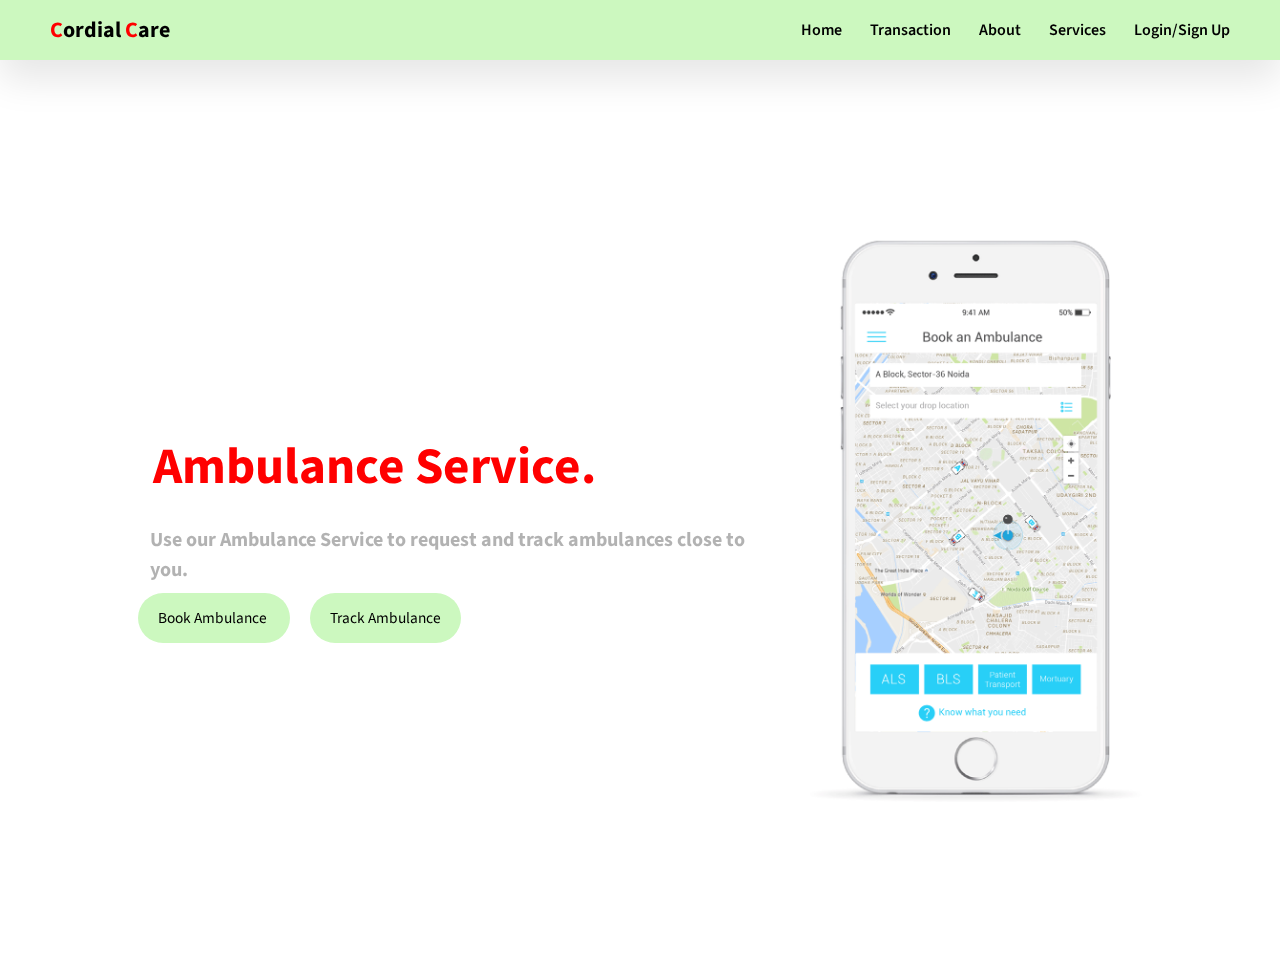
<file: src/ambulance.html>
<!DOCTYPE html>
<html lang="en">

<head>
    <meta charset="UTF-8">
    <meta http-equiv="X-UA-Compatible" content="IE=edge">
    <meta name="viewport" content="width=device-width, initial-scale=1.0">
    <link rel="stylesheet" href="./style1.css">
    <link href="https://fonts.googleapis.com/css2?family=Source+Sans+Pro:wght@400;600&display=swap" rel="stylesheet">
    <link href="https://unpkg.com/aos@2.3.1/dist/aos.css" rel="stylesheet">
    <title>Ambulance Service</title>
</head>

<body>
    <!-- navbar -->
    <div class="nav">
        <div class="logo">
            <h4><span class="myClass">C</span>ordial <span class="myClass">C</span>are</h4>
        </div>
        <div class="links">
                <a href="../index.html" class="mainlink">Home</a>
                <a href="#" class="mainlink">Transaction</a>
                <a href="team/team.html" class="mainlink" >About</a>
                <a href="#" class="mainlink">Services</a>
                <a href="../Login-Signup-main/index.html" class="mainlink">Login/Sign Up</a>
            </div>
    </div>

    <!-- banner -->
    <div class="landing">
        <div class="landingText" data-aos="fade-up" data-aos-duration="1000">
            <h1><span style="color:red; padding-left: 25px">Ambulance Service.</span></h1>
            <h3 class="myHead">Use our Ambulance Service to request and track ambulances close to you.</h3>
            <span class="btn ambuClass">
                <a href="#">Book Ambulance</a>
            </span>
            <span class="btn ambuClass">
                <a href="#">Track Ambulance</a>
            </span>
        </div>
        <div class="landingImage" data-aos="fade-down" data-aos-duration="2000">
            <img src="img/Ambu2.png" alt="">
        </div>
    </div>


    <script src="https://unpkg.com/aos@2.3.1/dist/aos.js"></script>
    <script>
        AOS.init();
    </script>
</body>

</html>
</file>
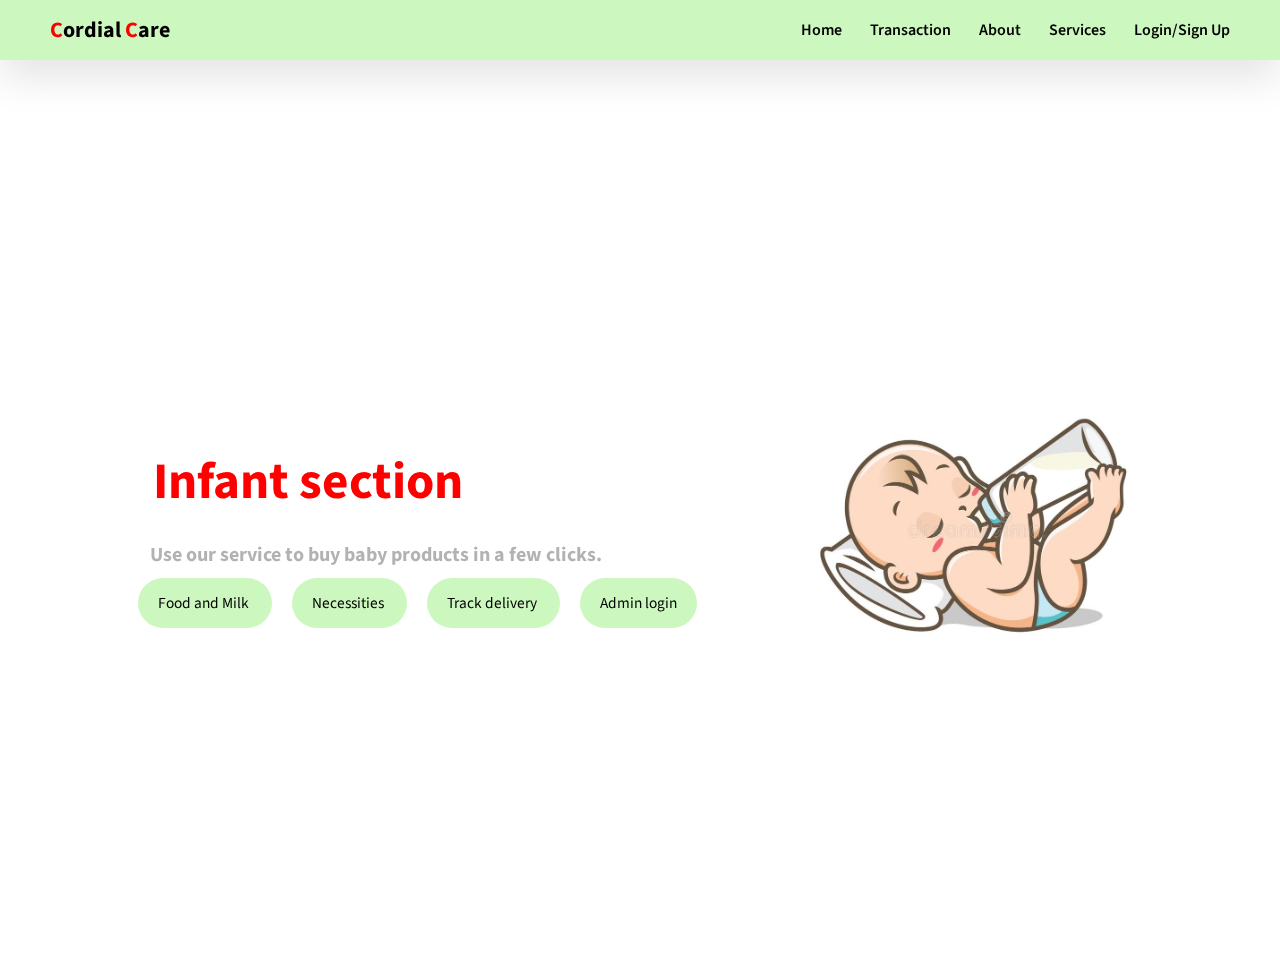
<file: src/baby1.html>
<!DOCTYPE html>
<html lang="en">

<head>
    <meta charset="UTF-8">
    <meta http-equiv="X-UA-Compatible" content="IE=edge">
    <meta name="viewport" content="width=device-width, initial-scale=1.0">
    <link rel="stylesheet" href="./baby.css">
    <link href="https://fonts.googleapis.com/css2?family=Source+Sans+Pro:wght@400;600&display=swap" rel="stylesheet">
    <link href="https://unpkg.com/aos@2.3.1/dist/aos.css" rel="stylesheet">
    <title>Ambulance Service</title>
</head>

<body>
    <!-- navbar -->
    <div class="nav">
        <div class="logo">
            <h4><span class="myClass">C</span>ordial <span class="myClass">C</span>are</h4>
        </div>
        <div class="links">
                <a href="../index.html" class="mainlink">Home</a>
                <a href="#" class="mainlink">Transaction</a>
                <a href="team/team.html" class="mainlink" >About</a>
                <a href="#" class="mainlink">Services</a>
                <a href="../Login-Signup-main/index.html" class="mainlink">Login/Sign Up</a>
            </div>
    </div>

    <!-- banner -->
    <div class="landing">
        <div class="landingText" data-aos="fade-up" data-aos-duration="1000">
            <h1><span style="color:red; padding-left: 25px">Infant section</span></h1>
            <h3 class="myHead">Use our service to buy baby products in a few clicks. </h3>
            <span class="btn ambuClass">
                <a href="food_availability.html">Food and Milk</a>
            </span>
            <span class="btn ambuClass">
                <a href="necessity_availability.html">Necessities</a>
            </span>
            <span class="btn ambuClass">
                <a href="#">Track delivery</a>
            </span>
            <span class="btn ambuClass">
                <a href="Admin/Admin_login.html">Admin login</a>
            </span>
        </div>
        <div class="landingImage" data-aos="fade-down" data-aos-duration="2000">
            <img src="img/baby.jpeg" alt="">
        </div>
    </div>

    


    <script src="https://unpkg.com/aos@2.3.1/dist/aos.js"></script>
    <script>
        AOS.init();
    </script>
</body>

</html>
</file>
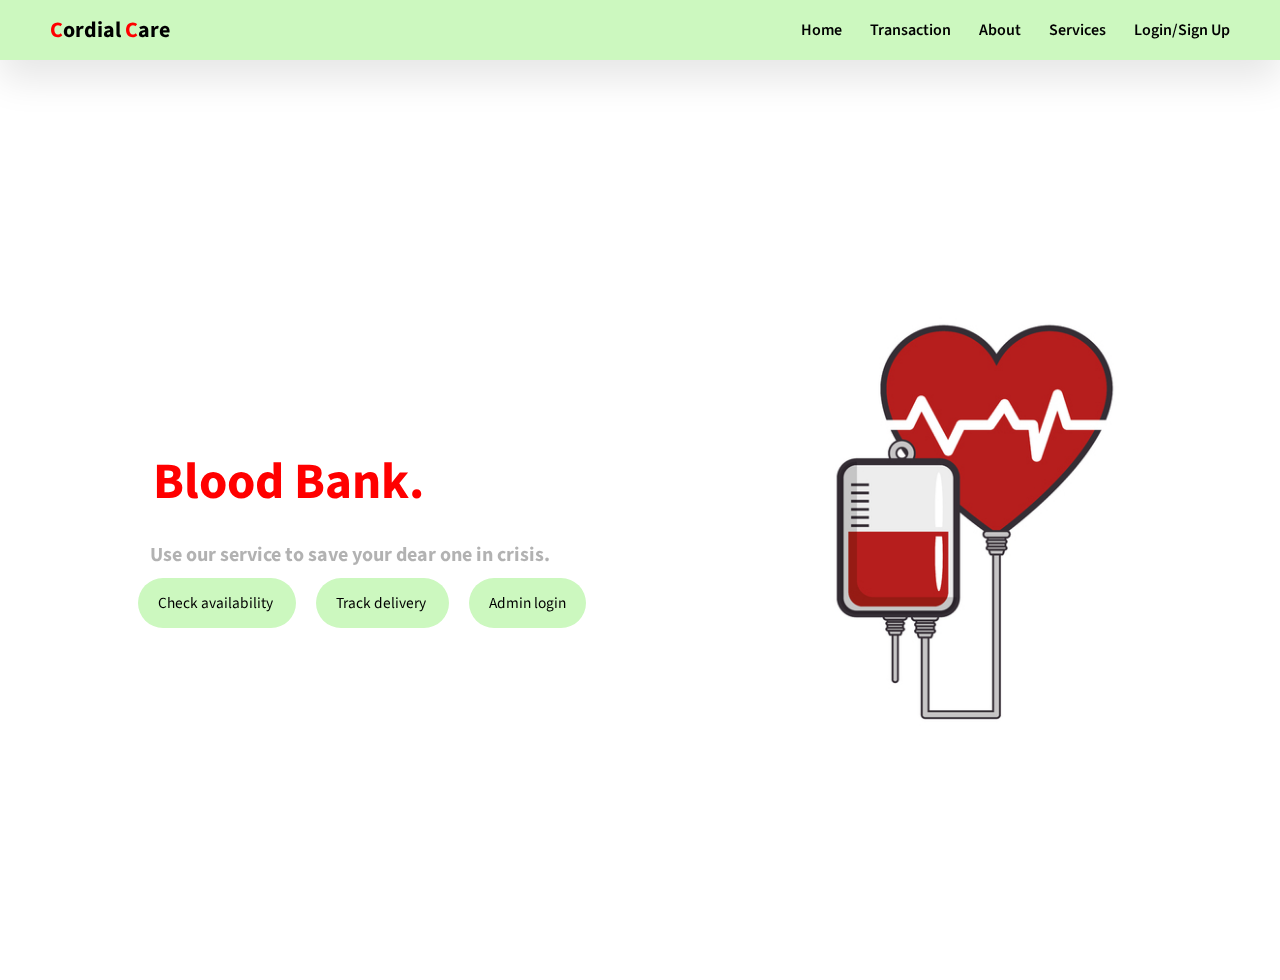
<file: src/blood.html>
<!DOCTYPE html>
<html lang="en">

<head>
    <meta charset="UTF-8">
    <meta http-equiv="X-UA-Compatible" content="IE=edge">
    <meta name="viewport" content="width=device-width, initial-scale=1.0">
    <link rel="stylesheet" href="./style1.css">
    <link href="https://fonts.googleapis.com/css2?family=Source+Sans+Pro:wght@400;600&display=swap" rel="stylesheet">
    <link href="https://unpkg.com/aos@2.3.1/dist/aos.css" rel="stylesheet">
    <title>Ambulance Service</title>
</head>

<body>
    <!-- navbar -->
    <div class="nav">
        <div class="logo">
            <h4><span class="myClass">C</span>ordial <span class="myClass">C</span>are</h4>
        </div>
        <div class="links">
                <a href="../index.html" class="mainlink">Home</a>
                <a href="#" class="mainlink">Transaction</a>
                <a href="team/team.html" class="mainlink" >About</a>
                <a href="#" class="mainlink">Services</a>
                <a href="../Login-Signup-main/index.html" class="mainlink">Login/Sign Up</a>
            </div>
    </div>

    <!-- banner -->
    <div class="landing">
        <div class="landingText" data-aos="fade-up" data-aos-duration="1000">
            <h1><span style="color:red; padding-left: 25px">Blood Bank.</span></h1>
            <h3 class="myHead">Use our service to save your dear one in crisis.</h3>
            <span class="btn ambuClass">
                <a href="Availability_blood.html">Check availability</a>
            </span>
            <span class="btn ambuClass">
                <a href="#">Track delivery</a>
            </span>
            <span class="btn ambuClass">
                <a href="Admin/Admin_login.html">Admin login</a>
            </span>
        </div>
        <div class="landingImage" data-aos="fade-down" data-aos-duration="2000">
            <img src="img/Blood Bank3.jpg" alt="">
        </div>
    </div>

    


    <script src="https://unpkg.com/aos@2.3.1/dist/aos.js"></script>
    <script>
        AOS.init();
    </script>
</body>

</html>
</file>
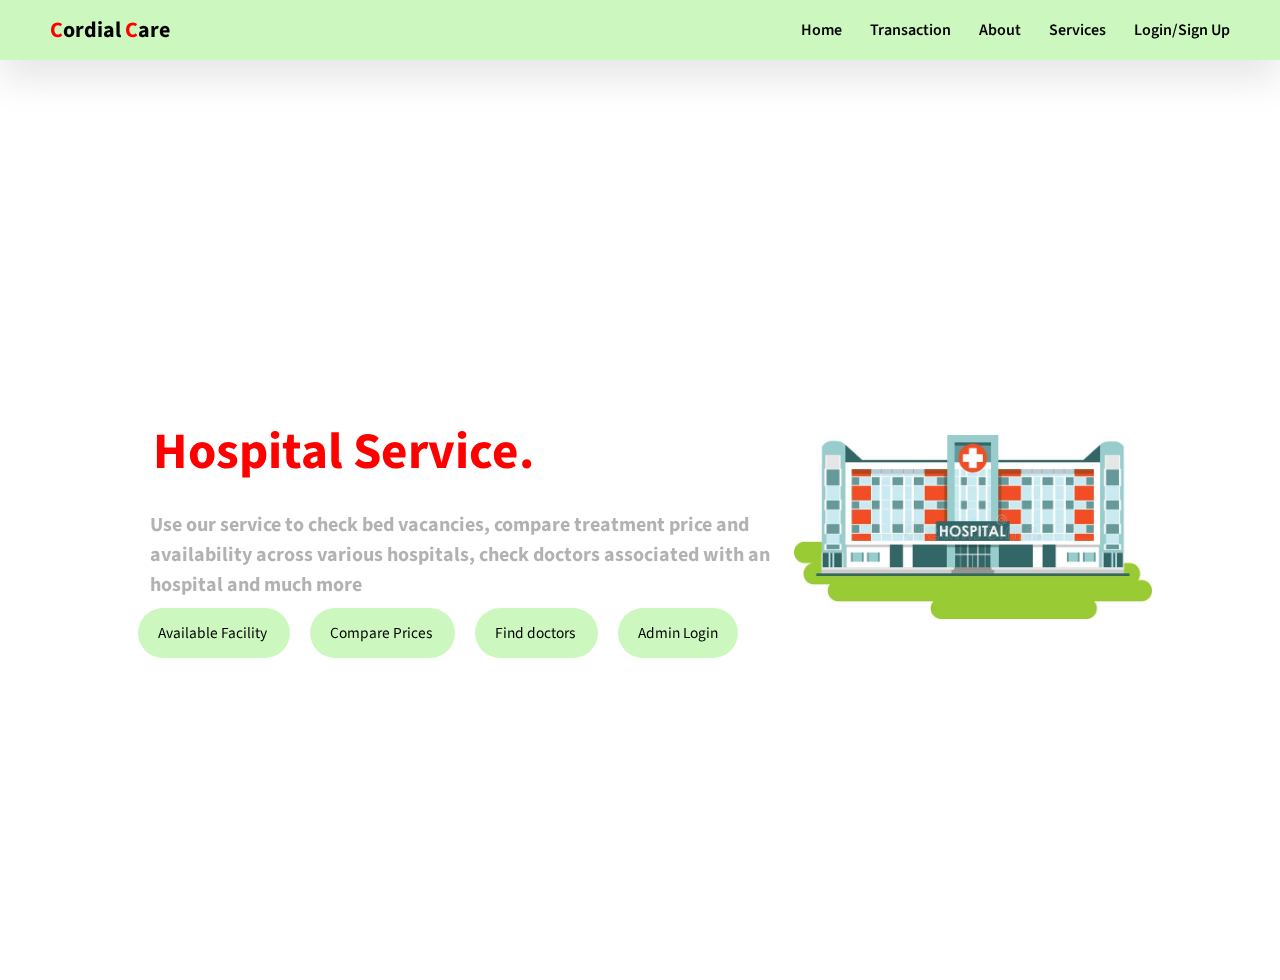
<file: src/hospital.html>
<!DOCTYPE html>
<html lang="en">

<head>
    <meta charset="UTF-8">
    <meta http-equiv="X-UA-Compatible" content="IE=edge">
    <meta name="viewport" content="width=device-width, initial-scale=1.0">
    <link rel="stylesheet" href="./style1.css">
    <link href="https://fonts.googleapis.com/css2?family=Source+Sans+Pro:wght@400;600&display=swap" rel="stylesheet">
    <link href="https://unpkg.com/aos@2.3.1/dist/aos.css" rel="stylesheet">
    <title>Ambulance Service</title>
</head>

<body>
    <!-- navbar -->
    <div class="nav">
        <div class="logo">
            <h4><span class="myClass">C</span>ordial <span class="myClass">C</span>are</h4>
        </div>
        <div class="links">
                <a href="../index.html" class="mainlink">Home</a>
                <a href="#" class="mainlink">Transaction</a>
                <a href="team/team.html" class="mainlink" >About</a>
                <a href="#" class="mainlink">Services</a>
                <a href="../Login-Signup-main/index.html" class="mainlink">Login/Sign Up</a>
            </div>
    </div>

    <!-- banner -->
    <div class="landing">
        <div class="landingText" data-aos="fade-up" data-aos-duration="1000">
            <h1><span style="color:red; padding-left: 25px">Hospital Service.</span></h1>
            <h3 class="myHead">Use our service to check bed vacancies, compare treatment price and availability across various hospitals, check doctors associated with an hospital and much more</h3>
            <span class="btn ambuClass">
                <a href="Availability_facility.html">Available Facility</a>
            </span>
            <span class="btn ambuClass">
                <a href="#">Compare Prices</a>
            </span>
            <span class="btn ambuClass">
                <a href="Availability_doctor.html">Find doctors</a>
            </span>
            <span class="btn ambuClass">
                <a href="Admin/Admin_login.html">Admin Login</a>
            </span>
        </div>
        <div class="landingImage" data-aos="fade-down" data-aos-duration="2000">
            <img src="img/Hospital2.jpg" alt="">
        </div>
    </div>


    <script src="https://unpkg.com/aos@2.3.1/dist/aos.js"></script>
    <script>
        AOS.init();
    </script>
</body>

</html>
</file>
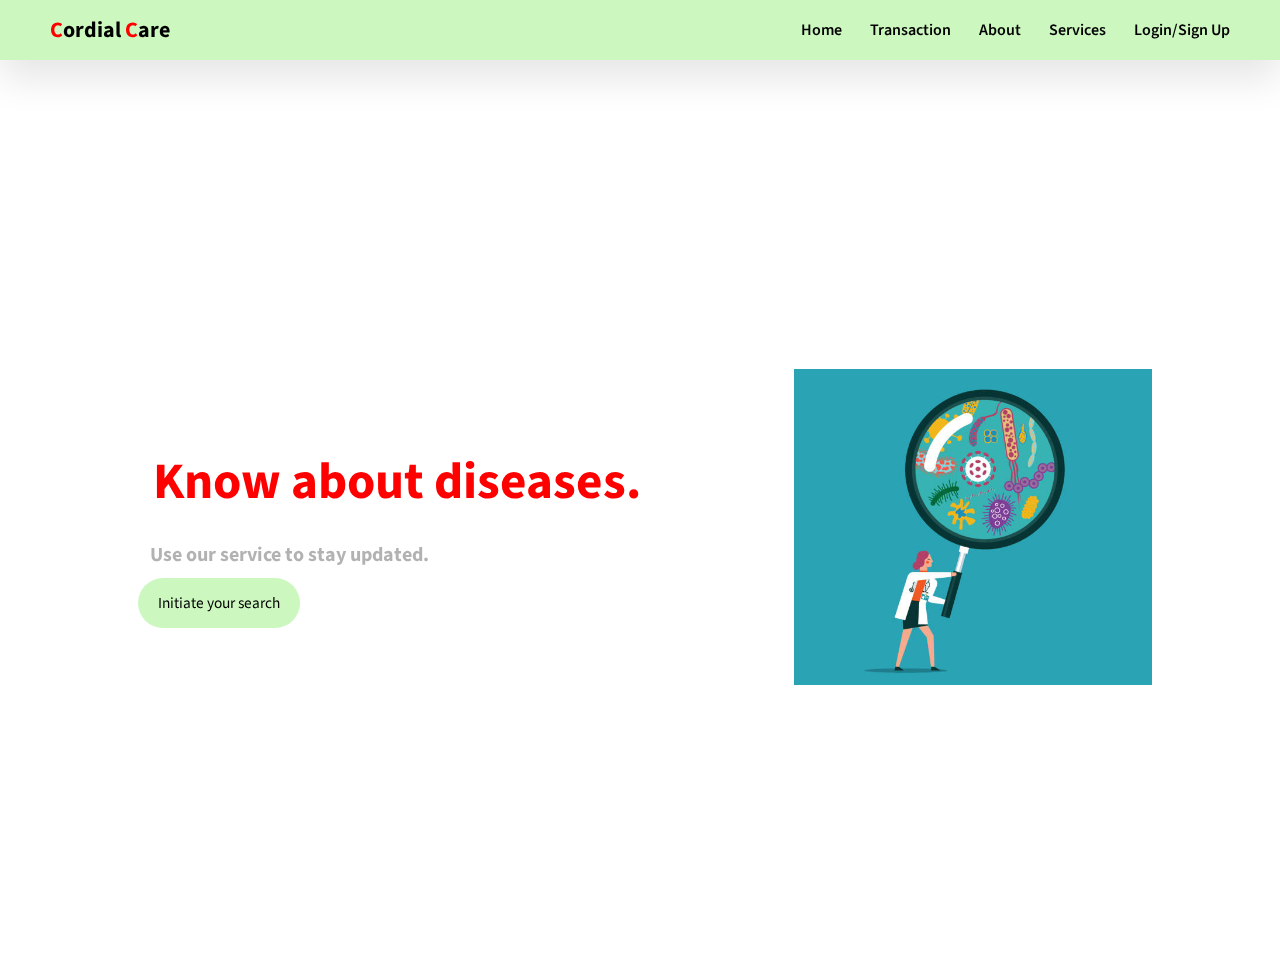
<file: src/information.html>
<!DOCTYPE html>
<html lang="en">

<head>
    <meta charset="UTF-8">
    <meta http-equiv="X-UA-Compatible" content="IE=edge">
    <meta name="viewport" content="width=device-width, initial-scale=1.0">
    <link rel="stylesheet" href="./style1.css">
    <link href="https://fonts.googleapis.com/css2?family=Source+Sans+Pro:wght@400;600&display=swap" rel="stylesheet">
    <link href="https://unpkg.com/aos@2.3.1/dist/aos.css" rel="stylesheet">
    <title>Ambulance Service</title>
</head>

<body>
    <!-- navbar -->
    <div class="nav">
        <div class="logo">
            <h4><span class="myClass">C</span>ordial <span class="myClass">C</span>are</h4>
        </div>
        <div class="links">
                <a href="../index.html" class="mainlink">Home</a>
                <a href="#" class="mainlink">Transaction</a>
                <a href="team/index.html" class="mainlink" >About</a>
                <a href="#" class="mainlink">Services</a>
                <a href="../Login-Signup-main/index.html" class="mainlink">Login/Sign Up</a>
            </div>
    </div>

    <!-- banner -->
    <div class="landing">
        <div class="landingText" data-aos="fade-up" data-aos-duration="1000">
            <h1><span style="color:red; padding-left: 25px">Know about diseases.</span></h1>
            <h3 class="myHead">Use our service to stay updated.</h3>
            <span class="btn ambuClass">
                <a href="#">Initiate your search</a>
            </span>
        </div>
        <div class="landingImage" data-aos="fade-down" data-aos-duration="2000">
            <img src="img/Disease.jpg" alt="">
        </div>
    </div>

    


    <script src="https://unpkg.com/aos@2.3.1/dist/aos.js"></script>
    <script>
        AOS.init();
    </script>
</body>

</html>
</file>
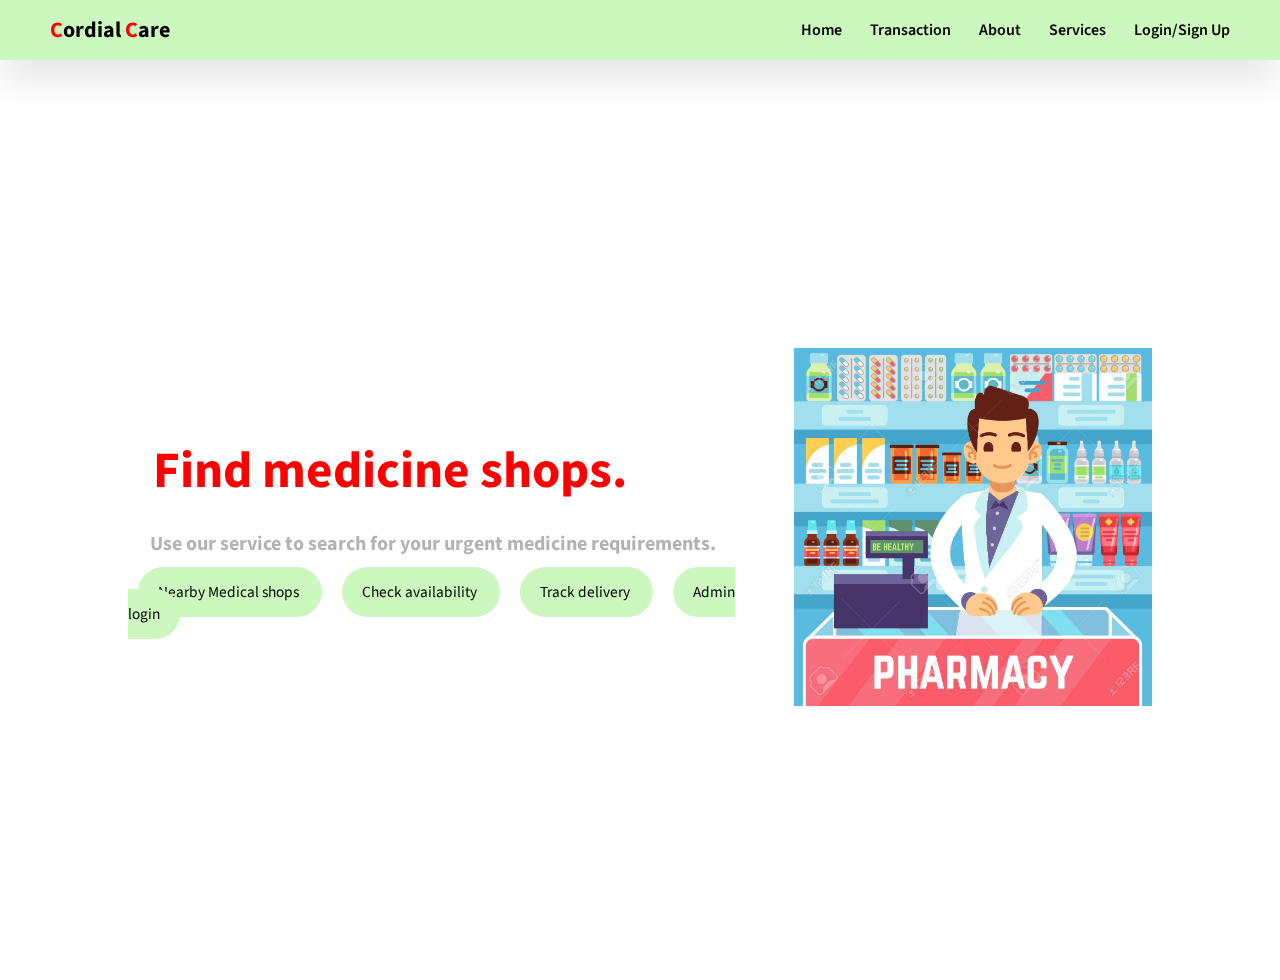
<file: src/medicine.html>
<!DOCTYPE html>
<html lang="en">

<head>
    <meta charset="UTF-8">
    <meta http-equiv="X-UA-Compatible" content="IE=edge">
    <meta name="viewport" content="width=device-width, initial-scale=1.0">
    <link rel="stylesheet" href="./style1.css">
    <link href="https://fonts.googleapis.com/css2?family=Source+Sans+Pro:wght@400;600&display=swap" rel="stylesheet">
    <link href="https://unpkg.com/aos@2.3.1/dist/aos.css" rel="stylesheet">
    <title>Ambulance Service</title>
</head>

<body>
    <!-- navbar -->
    <div class="nav">
        <div class="logo">
            <h4><span class="myClass">C</span>ordial <span class="myClass">C</span>are</h4>
        </div>
        <div class="links">
                <a href="../index.html" class="mainlink">Home</a>
                <a href="#" class="mainlink">Transaction</a>
                <a href="team/team.html" class="mainlink" >About</a>
                <a href="#" class="mainlink">Services</a>
                <a href="../Login-Signup-main/index.html" class="mainlink">Login/Sign Up</a>
            </div>
    </div>

    <!-- banner -->
    <div class="landing">
        <div class="landingText" data-aos="fade-up" data-aos-duration="1000">
            <h1><span style="color:red; padding-left: 25px">Find medicine shops.</span></h1>
            <h3 class="myHead">Use our service to search for your urgent medicine requirements.</h3>
            <span class="btn ambuClass">
                <a href="#">Nearby Medical shops</a>
            </span>
            <span class="btn ambuClass">
                <a href="Availability_medicine.html">Check availability</a>
            </span>
            <span class="btn ambuClass">
                <a href="#">Track delivery</a>
            </span>
            <span class="btn ambuClass">
                <a href="Admin/Admin_login.html">Admin login</a>
            </span>
        </div>
        <div class="landingImage" data-aos="fade-down" data-aos-duration="2000">
            <img src="img/MedicineShop.jpg" alt="">
        </div>
    </div>

    


    <script src="https://unpkg.com/aos@2.3.1/dist/aos.js"></script>
    <script>
        AOS.init();
    </script>
</body>

</html>
</file>
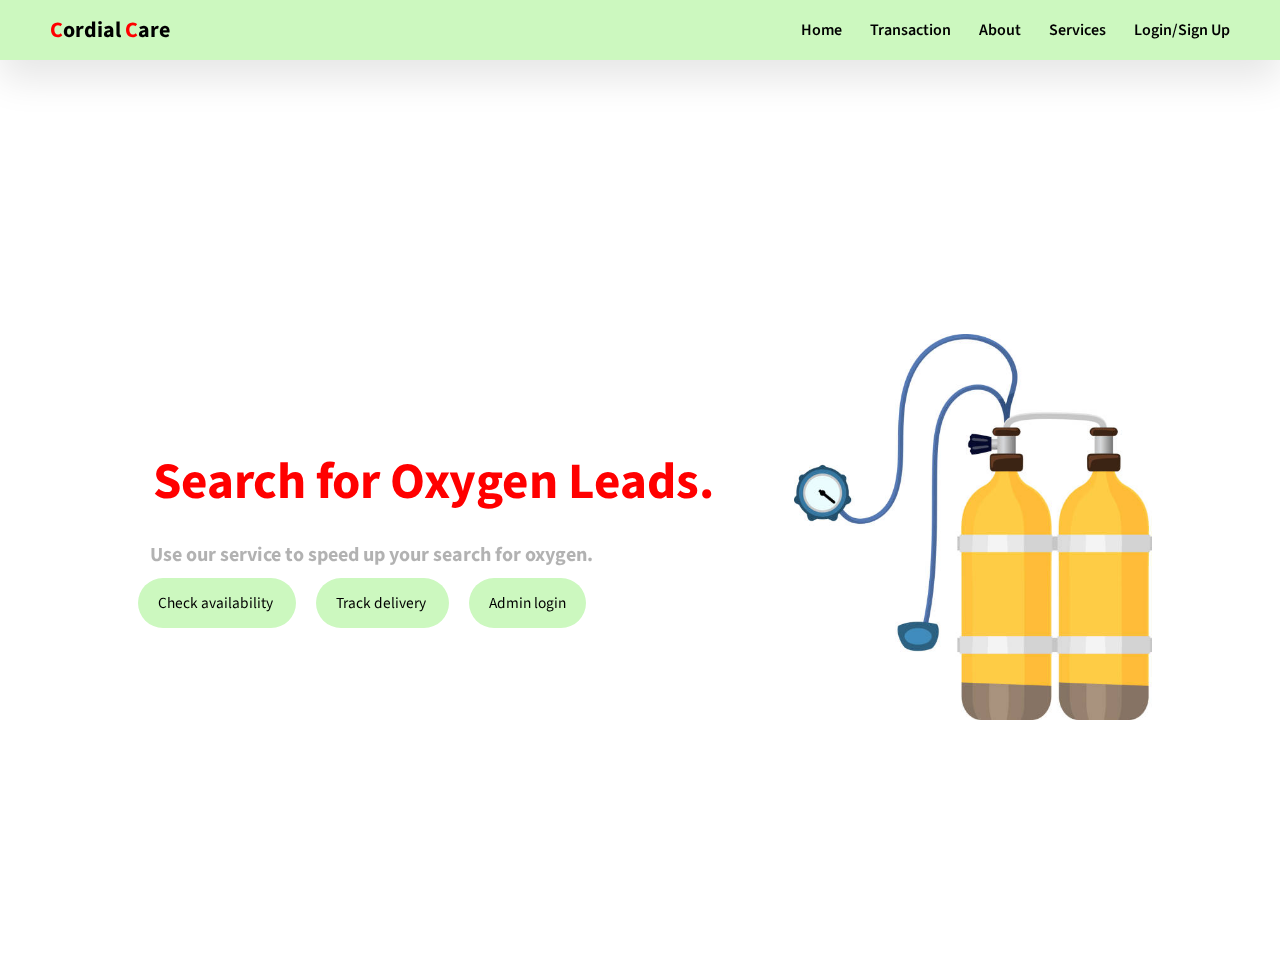
<file: src/oxygen.html>
<!DOCTYPE html>
<html lang="en">

<head>
    <meta charset="UTF-8">
    <meta http-equiv="X-UA-Compatible" content="IE=edge">
    <meta name="viewport" content="width=device-width, initial-scale=1.0">
    <link rel="stylesheet" href="./style1.css">
    <link href="https://fonts.googleapis.com/css2?family=Source+Sans+Pro:wght@400;600&display=swap" rel="stylesheet">
    <link href="https://unpkg.com/aos@2.3.1/dist/aos.css" rel="stylesheet">
    <title>Ambulance Service</title>
</head>

<body>
    <!-- navbar -->
    <div class="nav">
        <div class="logo">
            <h4><span class="myClass">C</span>ordial <span class="myClass">C</span>are</h4>
        </div>
        <div class="links">
                <a href="../index.html" class="mainlink">Home</a>
                <a href="#" class="mainlink">Transaction</a>
                <a href="team/team.html" class="mainlink" >About</a>
                <a href="#" class="mainlink">Services</a>
                <a href="../Login-Signup-main/index.html" class="mainlink">Login/Sign Up</a>
            </div>
    </div>

    <!-- banner -->
    <div class="landing">
        <div class="landingText" data-aos="fade-up" data-aos-duration="1000">
            <h1><span style="color:red; padding-left: 25px">Search for Oxygen Leads.</span></h1>
            <h3 class="myHead">Use our service to speed up your search for oxygen.</h3>
            <span class="btn ambuClass">
                <a href="Availability_oxygen/regdon.html">Check availability</a>
            </span>
            <span class="btn ambuClass">
                <a href="#">Track delivery</a>
            </span>
            <span class="btn ambuClass">
                <a href="Admin/Admin_login.html">Admin login</a>
            </span>
        </div>
        <div class="landingImage" data-aos="fade-down" data-aos-duration="2000">
            <img src="img/O2Leads.jpg" alt="">
        </div>
    </div>


    <script src="https://unpkg.com/aos@2.3.1/dist/aos.js"></script>
    <script>
        AOS.init();
    </script>
</body>

</html>
</file>
<file: src/style1.css>
html,body{
    background-color: #fff;
    font-family: 'Source Sans Pro',sans-serif;
    margin: 0px !important;
    padding: 0px !important;
}

*{
    text-decoration: none !important;
}

.myClass{
    color:red;
}
.logo{
    color: black;
}
/* navbar */

.nav{
    position: fixed;
    z-index: 1000;
    top: 0;
    right: 0;
    left: 0;
    height: 60px;
    display: flex;
    flex-direction: row;
    justify-content: space-between;
    align-items: center;
    padding: 0 25px 0 25px;
    background-color: #ccf8bf;
    box-shadow: 0 19px 38px rgba(0,0,0,0.10);
    /* border-bottom-left-radius: 10px; */
    /* border-bottom-right-radius: 10px; */
}

.nav .links a{
    margin-right: 25px;
    font-size: 16px;
    font-weight: 600;
    color: #000;
}

.nav .links {
    color: #e0501b;
}

.nav h4{
    font-size: 22px;
    font-weight: bold;
    margin-left: 25px;
}

/* LANDING CSS */

.ambuClass{
    margin: 10px;
}
.myHead{
    padding: 16px;
}
.landing{
    display: flex;
    flex-direction: row;
    justify-content: space-between;
    align-items: center;
    padding: 0 10vw 0 10vw;
    height: 100vh;
    margin-top: 80px;
}

.landingText h1{
    font-size: 4vw;
    margin: 0 !important;
}

.landingText h3{
    margin: 6px !important;
    font-size: 20px;
    opacity: 0.3;
    line-height: 30px;
}

.landingText .btn{
    width: 160px;
    margin-top: 30px;
    padding: 14px 20px 14px 20px;
    background-color: #ccf8bf;
    border-radius: 45px;
    text-align: center
}

.landingText .btn a{
    font-size: 1.2vw;
    color: rgb(0, 0, 0);
}

.btn:hover {
    background-color: #d1f084;
}

.landingImage img{
    width: 28vw;
}

.infoHeader{
    text-align: center;
    margin: 40px 0;
}

/* RESPONSIVE */
@media only screen and (max-width: 600px){

    .nav{
        flex-direction: column;
        justify-content: space-around;
        padding: 20px;
        height: auto;
        overflow-y: hidden;
    }
    
    .nav h4{
        font-size: 6vw;
        margin-top: 10px;
        margin-bottom: 14px;
    }
    
    .nav .links a{
        margin-right: 25px;
        font-size: 12px;
        font-weight: 600;
    }

    /* LANDING PAGE */

.landing{
    flex-direction: column-reverse;
    height: 750px;
    align-items: center;
    justify-content: center;
    text-align: center
}

.landingText h1{
    font-size: 6vw;
    margin: 0 !important;
}

.landingText h3{
    font-size: 16px;
}

.landingText .btn{
    margin: 0 auto;
}

.landingText .btn a{
    font-size: 3vw;
}

.landingImage img{
    width: 52vw;
    margin-bottom: 20px;
}
}
</file>
<file: src/baby.css>
html,body{
    background-color: #fff;
    font-family: 'Source Sans Pro',sans-serif;
    margin: 0px !important;
    padding: 0px !important;
}

*{
    text-decoration: none !important;
}

.myClass{
    color:red;
}
.logo{
    color: black;
}
/* navbar */

.nav{
    position: fixed;
    z-index: 1000;
    top: 0;
    right: 0;
    left: 0;
    height: 60px;
    display: flex;
    flex-direction: row;
    justify-content: space-between;
    align-items: center;
    padding: 0 25px 0 25px;
    background-color: #ccf8bf;
    box-shadow: 0 19px 38px rgba(0,0,0,0.10);
    /* border-bottom-left-radius: 10px; */
    /* border-bottom-right-radius: 10px; */
}

.nav .links a{
    margin-right: 25px;
    font-size: 16px;
    font-weight: 600;
    color: #000;
}

.nav .links {
    color: #e0501b;
}

.nav h4{
    font-size: 22px;
    font-weight: bold;
    margin-left: 25px;
}

/* LANDING CSS */

.ambuClass{
    margin: 10px;
}
.myHead{
    padding: 16px;
}
.landing{
    display: flex;
    flex-direction: row;
    justify-content: space-between;
    align-items: center;
    padding: 0 10vw 0 10vw;
    height: 100vh;
    margin-top: 80px;
}

.landingText h1{
    font-size: 4vw;
    margin: 0 !important;
}

.landingText h3{
    margin: 6px !important;
    font-size: 20px;
    opacity: 0.3;
    line-height: 30px;
}

.landingText .btn{
    width: 160px;
    margin-top: 30px;
    padding: 14px 20px 14px 20px;
    background-color: #ccf8bf;
    border-radius: 45px;
    text-align: center
}

.landingText .btn a{
    font-size: 1.2vw;
    color: rgb(0, 0, 0);
}

.btn:hover {
    background-color: #d1f084;
}

.landingImage img{
    width: 28vw;
}

.infoHeader{
    text-align: center;
    margin: 40px 0;
}

/* RESPONSIVE */
@media only screen and (max-width: 600px){

    .nav{
        flex-direction: column;
        justify-content: space-around;
        padding: 20px;
        height: auto;
        overflow-y: hidden;
    }
    
    .nav h4{
        font-size: 6vw;
        margin-top: 10px;
        margin-bottom: 14px;
    }
    
    .nav .links a{
        margin-right: 25px;
        font-size: 12px;
        font-weight: 600;
    }

    /* LANDING PAGE */

.landing{
    flex-direction: column-reverse;
    height: 750px;
    align-items: center;
    justify-content: center;
    text-align: center
}

.landingText h1{
    font-size: 6vw;
    margin: 0 !important;
}

.landingText h3{
    font-size: 16px;
}

.landingText .btn{
    margin: 0 auto;
}

.landingText .btn a{
    font-size: 3vw;
}

.landingImage img{
    width: 52vw;
    margin-bottom: 20px;
}
}
</file>
